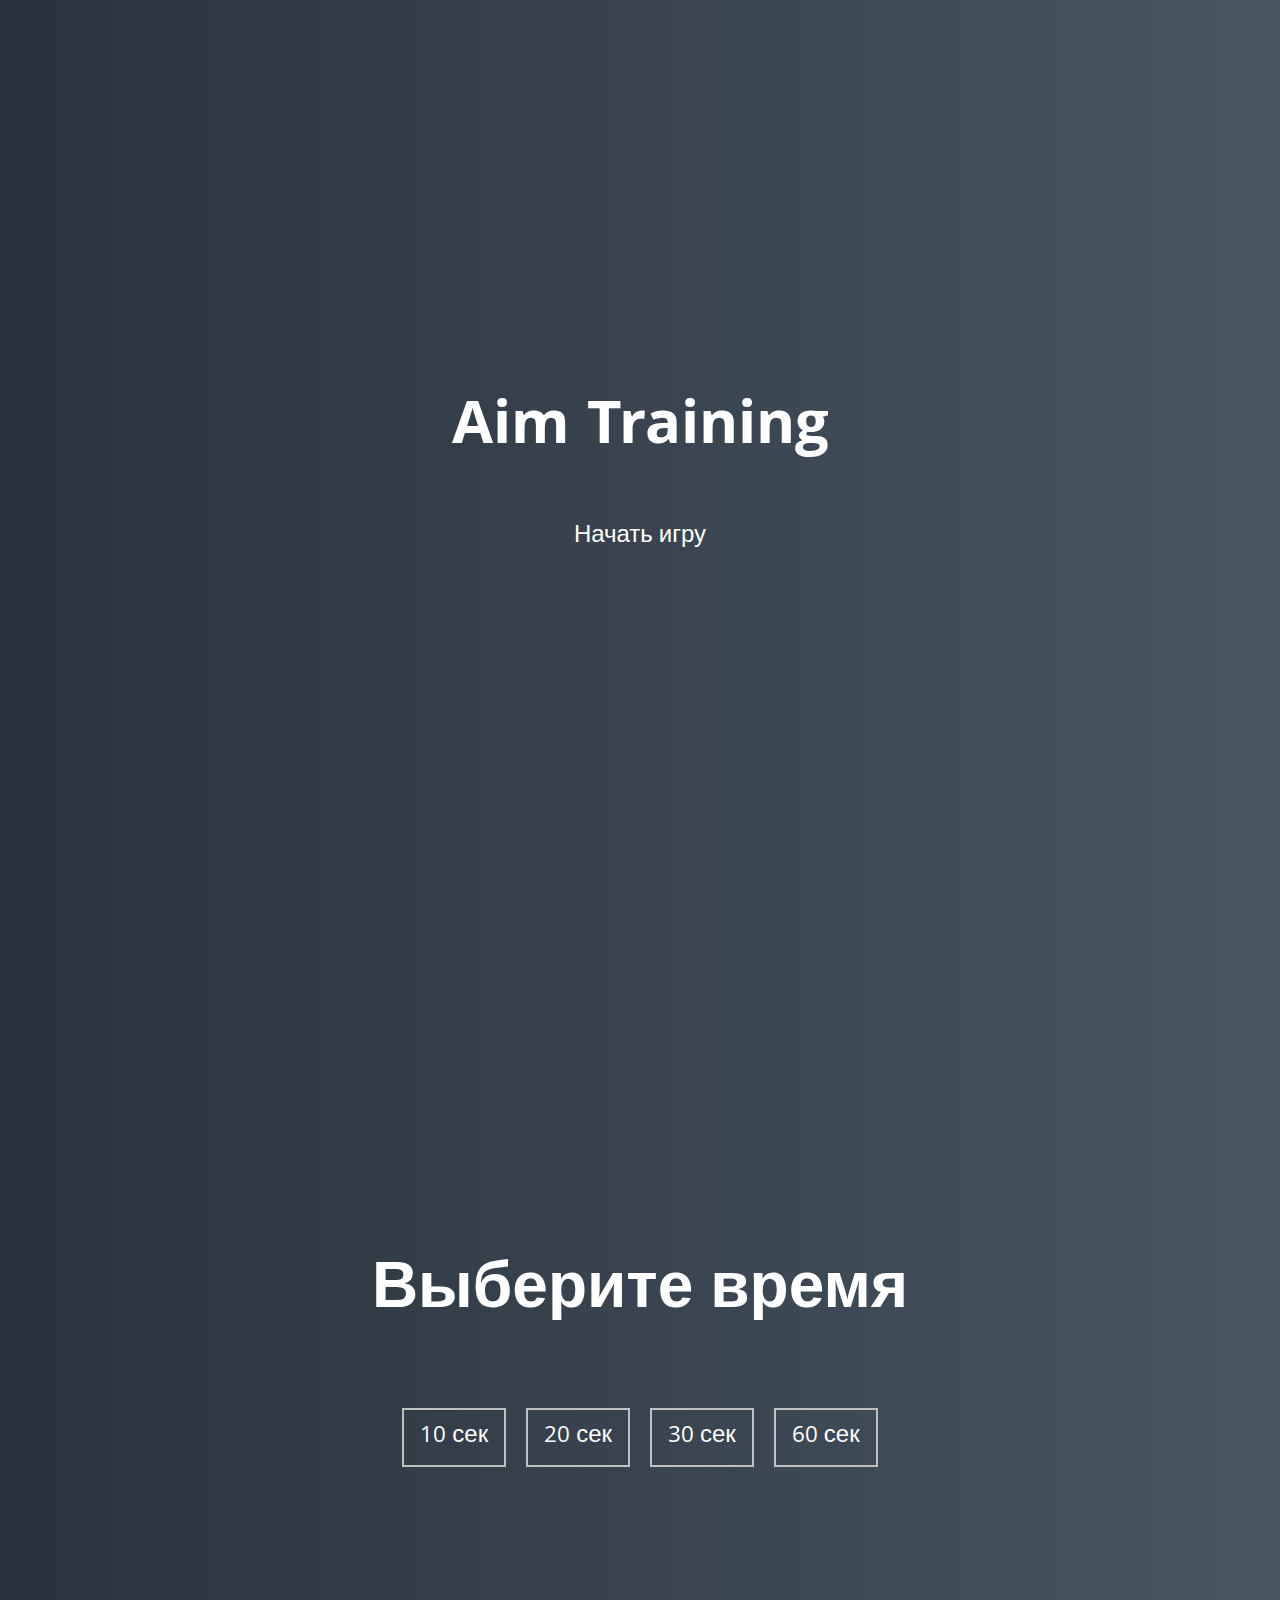
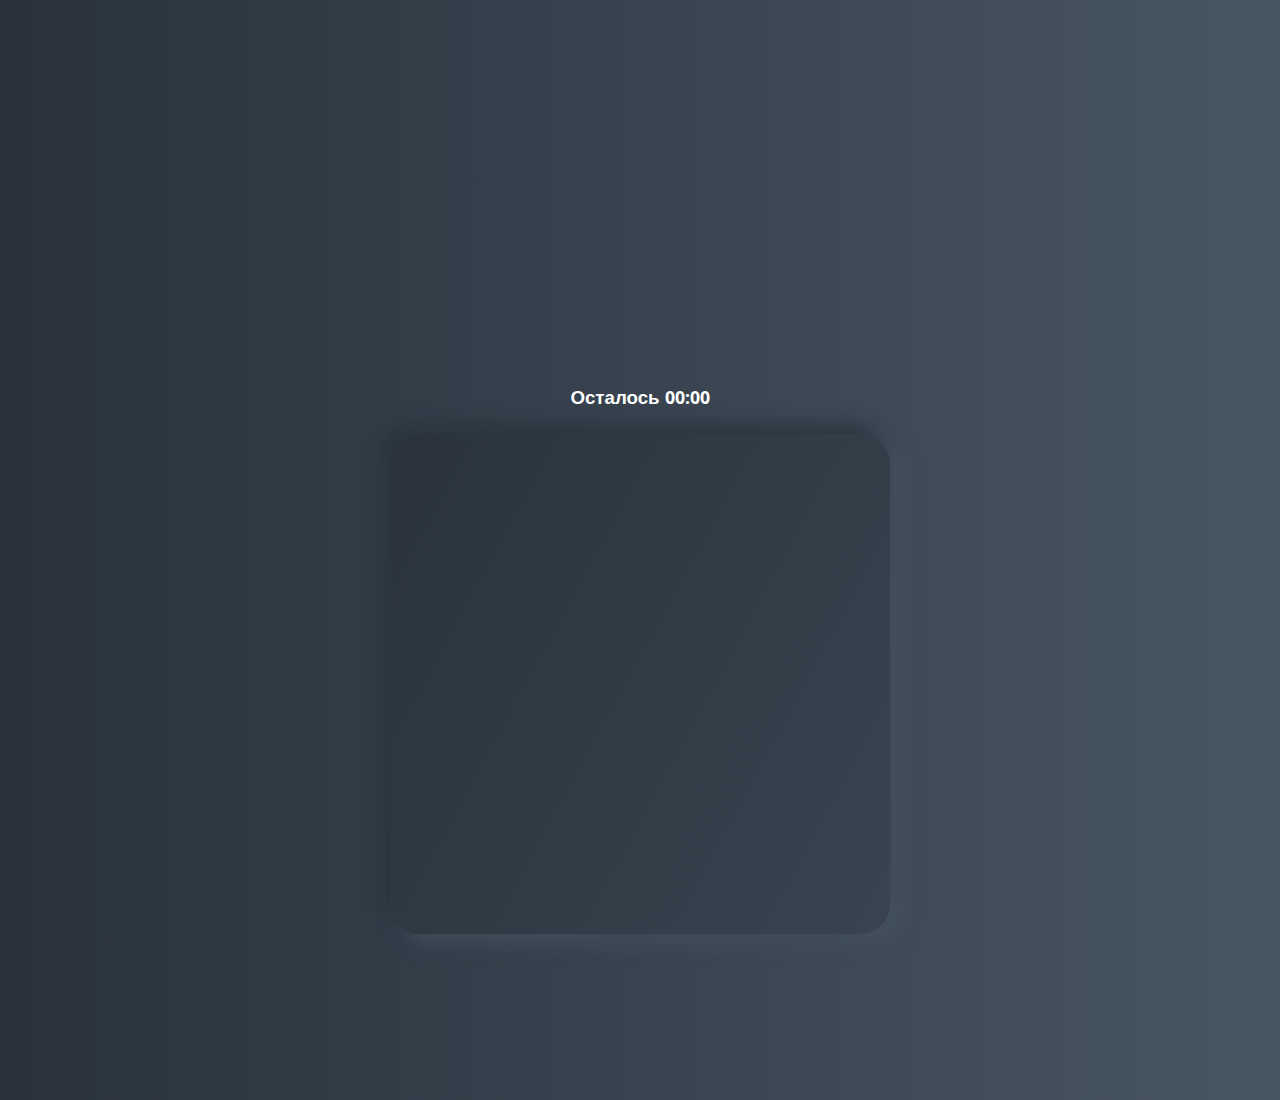
<file: aim game/index.html>
<!DOCTYPE html>
<html lang="en">
  <head>
    <meta charset="UTF-8" />
    <meta name="viewport" content="width=device-width, initial-scale=1.0" />
    <link rel="stylesheet" href="styles.css" />
    <title>Aim Training | Проект 5</title>
  </head>
  <body>
    <div class="screen">
      <h1>Aim Training</h1>
      <a href="#" class="start" id="start">Начать игру</a>
    </div>

    <div class="screen">
      <h1>Выберите время</h1>
      <ul class="time-list" id="time-list">
        <li>
          <button class="time-btn" data-time="10">10 сек</button>
        </li>
        <li>
          <button class="time-btn" data-time="20">20 сек</button>
        </li>
        <li>
          <button class="time-btn" data-time="30">30 сек</button>
        </li>
        <li>
          <button class="time-btn" data-time="60">60 сек</button>
        </li>
      </ul>
    </div>

    <div class="screen">
      <h3>Осталось <span id="time">00:00</span></h3>
      <div class="board" id="board"></div>
    </div>
    <script src="./main.js"></script>
  </body>
</html>
</file>
<file: aim game/styles.css>
@import url('https://fonts.googleapis.com/css?family=Khula&display=swap');

* {
  box-sizing: border-box;
}

body {
  color: #fff;
  font-family: 'Khula', sans-serif;
  height: 100vh;
  overflow: hidden;
  margin: 0;
  text-align: center;
}

a {
  color: #fff;
  text-decoration: none;
}

a:hover {
  color: #16D9E3;
}

.start {
  font-size: 1.5rem;
}

h1 {
  line-height: 1.4;
  font-size: 4rem;
}

.screen {
  display: flex;
  flex-direction: column;
  align-items: center;
  justify-content: center;
  height: 100vh;
  width: 100vw;
  transition: margin 0.5s ease-out;
  background: linear-gradient(90deg, #29323C 0%, #485563 100%);
}

.screen.up {
  margin-top: -100vh;
}

.time-list {
  display: flex;
  flex-wrap: wrap;
  justify-content: center;
  list-style: none;
  padding: 0;
}

.time-list li {
  margin: 10px;
}

.time-btn {
  background-color: transparent;
  border: 2px solid #C0C0C0;
  color: #fff;
  cursor: pointer;
  font-family: inherit;
  padding: .5rem 1rem;
  font-size: 1.5rem;
}

.time-btn:hover {
  border: 2px solid #16D9E3;
  color: #16D9E3;
}

.hide {
  opacity: 0;
}

.primary {
  color: #16D9E3;
}

.board {
  display: flex;
  justify-content: center;
  align-items: center;
  position: relative;
  width: 500px;
  height: 500px;
  background: linear-gradient(118.38deg, #29323C -4.6%, #485563 200.44%);
  box-shadow: -8px -8px 20px #2A333D, 10px 7px 20px #475462;
  border-radius: 30px;
  overflow: hidden;
}

.circle {
  background: linear-gradient(90deg, #16D9E3 0%, #30C7EC 47%, #46AEF7 100%);
  position: absolute;
  border-radius: 50%;
  cursor: pointer;
}
</file>
